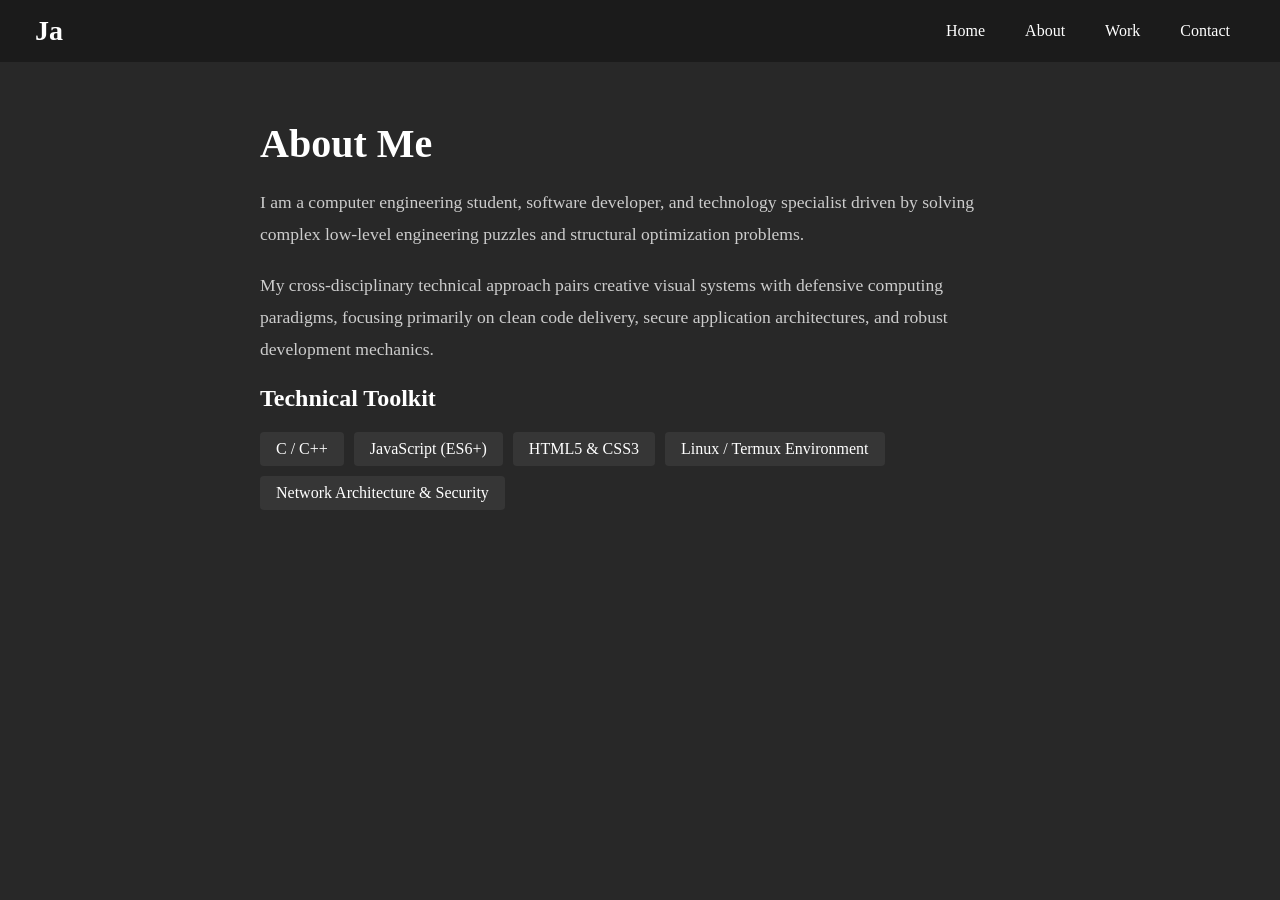
<file: home-page/About-Me/about.html>
<!DOCTYPE html>
<html lang="en">
<head>
  <meta charset="UTF-8">
  <meta name="viewport" content="width=device-width, initial-scale=1.0">
  <title>About Me | Ja</title>
  <link rel="stylesheet" href="../css/general.css">
  <link rel="stylesheet" href="../css/header.css">
  <!-- Use relative parent paths '../' to resolve script asset loading locally -->
  <script src="../js/main.js" defer></script>
  <style>
    .container { max-width: 800px; margin: 100px auto 40px; padding: 0 20px; color: white; }
    h1 { font-size: 2.5rem; margin-bottom: 20px; color: #fff; }
    p { font-size: 1.1rem; line-height: 1.8; margin-bottom: 20px; color: #ccc; }
    .skills-grid { display: flex; flex-wrap: wrap; gap: 10px; margin-top: 20px; }
    .skill-tag { background: #363636; padding: 8px 16px; border-radius: 4px; font-weight: 500; }
  </style>
</head>
<body>
  <nav>
    <div class="menu">
      <div class="author"><a href="../index.html">Ja</a></div>
      <ul>
        <li><a href="../index.html">Home</a></li>
        <li><a href="about.html">About</a></li>
        <li><a href="../Work-page/work.html">Work</a></li>
        <li><a href="../Contact-page/contact.html">Contact</a></li>
      </ul>
      <!-- Placed safely OUTSIDE the <ul> tag structure -->
      <button class="hamburger-menu" aria-label="Toggle Menu">
        <svg xmlns="http://w3.org" viewBox="0 0 24 24" style="fill: white; width: 100%; height: 100%;">
          <path d="M21,6H3V5h18V6z M21,11H3v1h18V11z M21,17H3v1h18V17z" />
        </svg>
      </button>
    </div>
  </nav>
  
  <div class="container">
    <h1>About Me</h1>
    <p>I am a computer engineering student, software developer, and technology specialist driven by solving complex low-level engineering puzzles and structural optimization problems.</p>
    <p>My cross-disciplinary technical approach pairs creative visual systems with defensive computing paradigms, focusing primarily on clean code delivery, secure application architectures, and robust development mechanics.</p>
         
    <h2>Technical Toolkit</h2>
    <div class="skills-grid">
      <div class="skill-tag">C / C++</div>
      <div class="skill-tag">JavaScript (ES6+)</div>
      <div class="skill-tag">HTML5 & CSS3</div>
      <div class="skill-tag">Linux / Termux Environment</div>
      <div class="skill-tag">Network Architecture & Security</div>
    </div>
  </div>
</body>
</html>
</file>
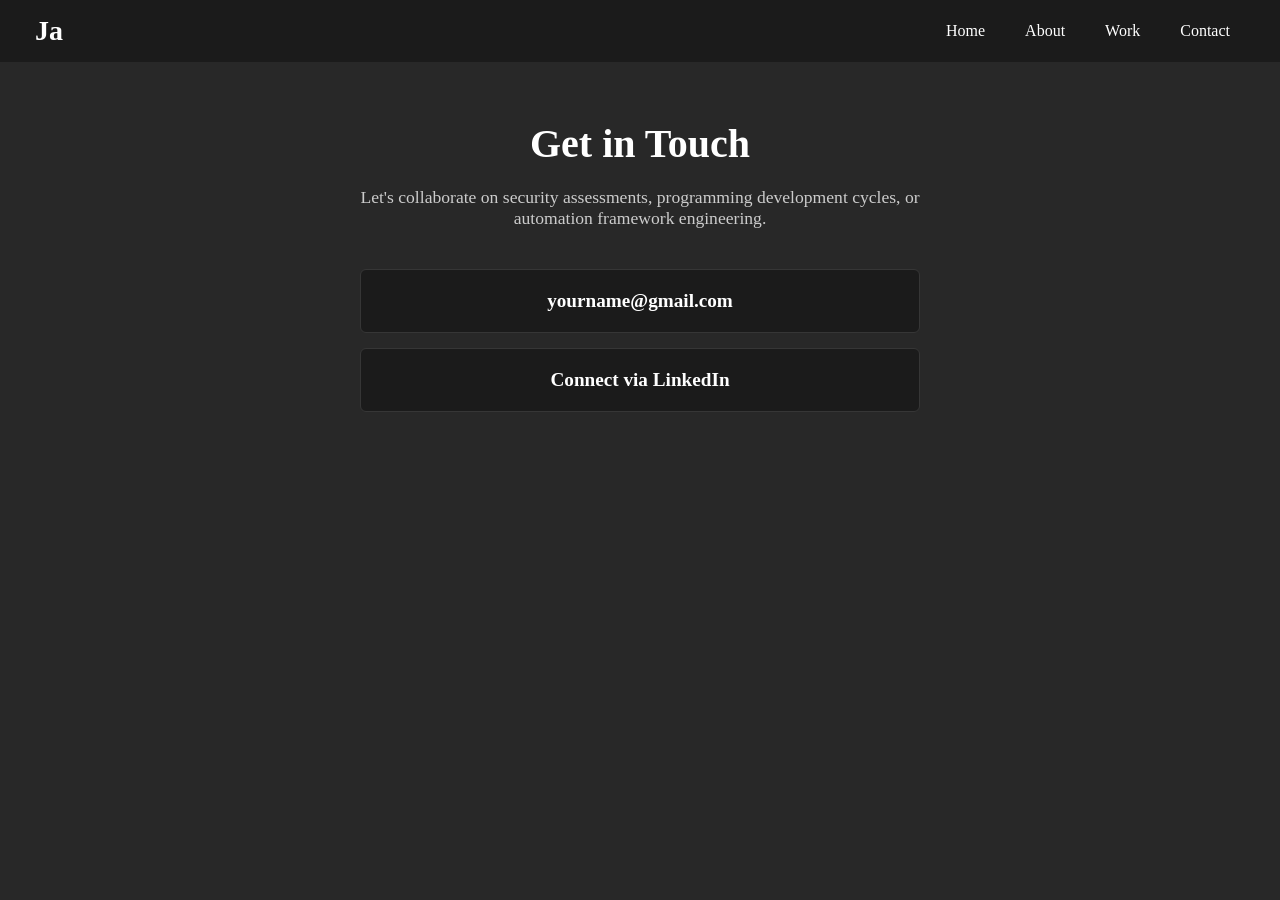
<file: home-page/Contact-page/contact.html>
<!DOCTYPE html>
<html lang="en">
<head>
  <meta charset="UTF-8">
  <meta name="viewport" content="width=device-width, initial-scale=1.0">
  <title>Contact Info | Ja</title>
  <link rel="stylesheet" href="../css/general.css">
  <link rel="stylesheet" href="../css/header.css">
  <script src="../js/main.js" defer></script>
  <style>
    .container { max-width: 600px; margin: 100px auto 40px; padding: 0 20px; color: white; text-align: center; }
    h1 { font-size: 2.5rem; margin-bottom: 20px; }
    p { font-size: 1.1rem; color: #ccc; margin-bottom: 40px; }
    .contact-method { background: #1b1b1b; padding: 20px; border-radius: 6px; margin-bottom: 15px; border: 1px solid #363636; }
    .contact-method a { color: white; text-decoration: none; font-weight: 600; font-size: 1.2rem; }
    .contact-method a:hover { text-decoration: underline; }
  </style>
</head>
<body>
  <nav>
    <div class="menu">
      <div class="author"><a href="../index.html">Ja</a></div>
      <ul>
        <li><a href="../index.html">Home</a></li>
        <li><a href="../About-Me/about.html">About</a></li>
        <li><a href="../Work-page/work.html">Work</a></li>
        <li><a href="contact.html">Contact</a></li>
      </ul>
      <button class="hamburger-menu" aria-label="Toggle Menu">
        <svg xmlns="http://w3.org" viewBox="0 0 24 24" style="fill: white; width: 100%; height: 100%;">
          <path d="M21,6H3V5h18V6z M21,11H3v1h18V11z M21,17H3v1h18V17z" />
        </svg>
      </button>
    </div>
  </nav>

  <div class="container">
    <h1>Get in Touch</h1>
    <p>Let's collaborate on security assessments, programming development cycles, or automation framework engineering.</p>
         
    <div class="contact-method">
      <a href="mailto:yourname@gmail.com">yourname@gmail.com</a>
    </div>
    <div class="contact-method">
      <a href="https://linkedin.com" target="_blank">Connect via LinkedIn</a>
    </div>
  </div>
</body>
</html>
</file>
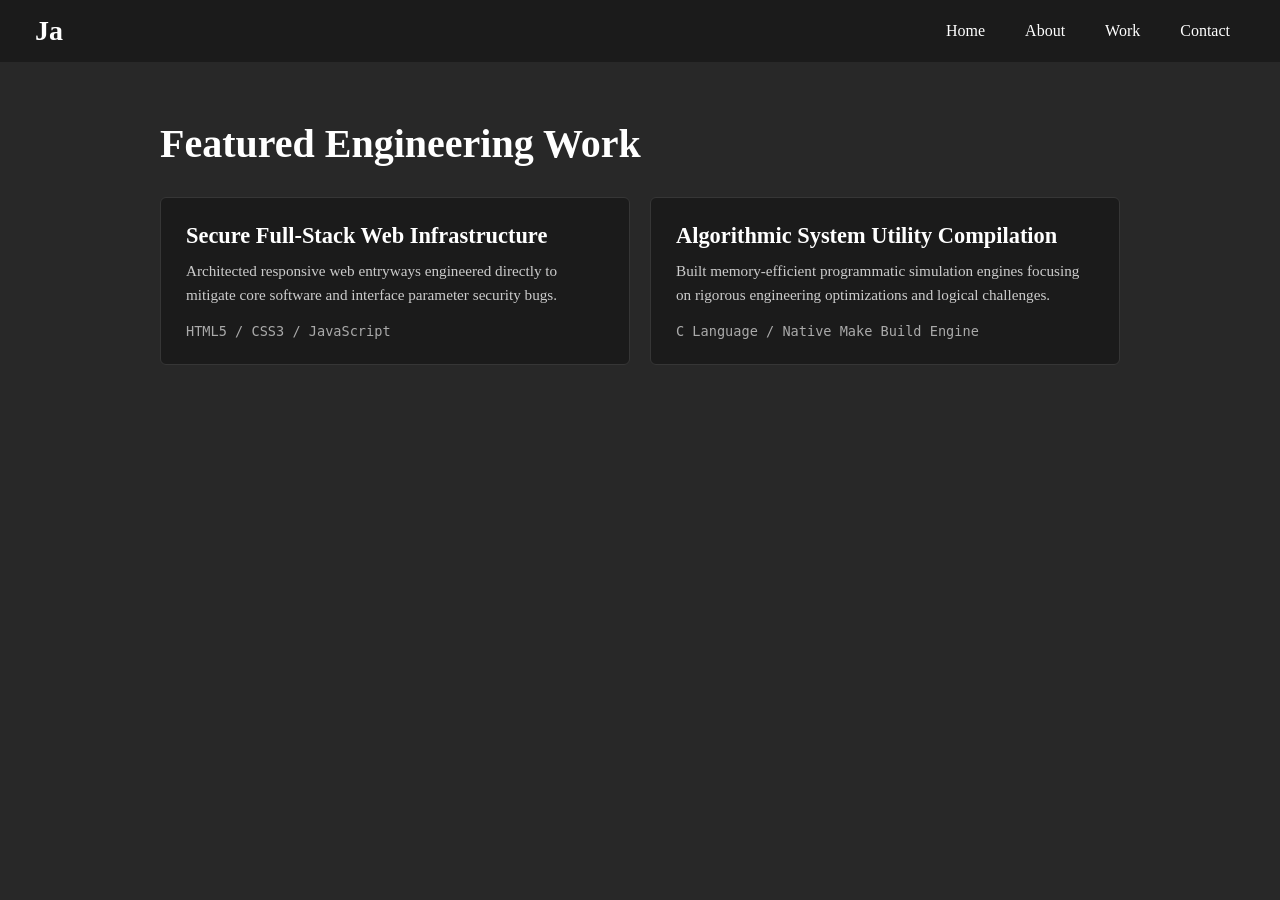
<file: home-page/Work-page/work.html>
<!DOCTYPE html>
<html lang="en">
<head>
  <meta charset="UTF-8">
  <meta name="viewport" content="width=device-width, initial-scale=1.0">
  <title>Projects Showcase | Ja</title>
  <link rel="stylesheet" href="../css/general.css">
  <link rel="stylesheet" href="../css/header.css">
  <script src="../js/main.js" defer></script>
  <style>
    .container { max-width: 1000px; margin: 100px auto 40px; padding: 0 20px; color: white; }
    h1 { font-size: 2.5rem; margin-bottom: 30px; }
    .projects-grid { display: grid; grid-template-columns: repeat(auto-fit, minmax(300px, 1fr)); gap: 20px; }
    .project-card { background: #1b1b1b; border: 1px solid #363636; border-radius: 6px; padding: 25px; transition: transform 0.2s; }
    .project-card:hover { transform: translateY(-5px); }
    .project-card h3 { font-size: 1.4rem; margin-bottom: 10px; }
    .project-card p { color: #ccc; line-height: 1.6; margin-bottom: 15px; font-size: 0.95rem; }
    .tech-used { font-size: 0.85rem; color: #aaa; font-family: monospace; }
  </style>
</head>
<body>
  <nav>
    <div class="menu">
      <div class="author"><a href="../index.html">Ja</a></div>
      <ul>
        <li><a href="../index.html">Home</a></li>
        <li><a href="../About-Me/about.html">About</a></li>
        <li><a href="work.html">Work</a></li>
        <li><a href="../Contact-page/contact.html">Contact</a></li>
      </ul>
      <button class="hamburger-menu" aria-label="Toggle Menu">
        <svg xmlns="http://w3.org" viewBox="0 0 24 24" style="fill: white; width: 100%; height: 100%;">
          <path d="M21,6H3V5h18V6z M21,11H3v1h18V11z M21,17H3v1h18V17z" />
        </svg>
      </button>
    </div>
  </nav>

  <div class="container">
    <h1>Featured Engineering Work</h1>
    <div class="projects-grid">
      <div class="project-card">
        <h3>Secure Full-Stack Web Infrastructure</h3>
        <p>Architected responsive web entryways engineered directly to mitigate core software and interface parameter security bugs.</p>
        <div class="tech-used">HTML5 / CSS3 / JavaScript</div>
      </div>
      <div class="project-card">
        <h3>Algorithmic System Utility Compilation</h3>
        <p>Built memory-efficient programmatic simulation engines focusing on rigorous engineering optimizations and logical challenges.</p>
        <div class="tech-used">C Language / Native Make Build Engine</div>
      </div>
    </div>
  </div>
</body>
</html>
</file>
<file: home-page/css/general.css>
* {
  margin: 0;
  padding: 0;
  box-sizing: border-box;
}
    
body {
  background-color: #282828; /* there is a gap at the bottom, i put this color */
  padding-top: 20px;
}
</file>
<file: home-page/css/header.css>
/* Header layout wrapper */
nav {   
  background: #1b1b1b;   
  width: 100%;   
  padding: 15px 0;   
  z-index: 1000;   
  position: fixed;   
  top: 0;   
  left: 0; 
}

nav .menu {   
  max-width: 1250px;   
  margin: auto;   
  display: flex;   
  justify-content: space-between;   
  align-items: center;   
  padding: 0 20px; 
}

.menu .author a {   
  text-decoration: none;   
  color: white;   
  font-size: 28px;   
  font-weight: 600; 
}

.menu ul {   
  display: flex;   
  align-items: center;   
  list-style: none;   
  gap: 10px; 
}

.menu ul li a {   
  text-decoration: none;   
  color: white;   
  font-size: 16px;   
  font-weight: 500;   
  padding: 8px 15px;   
  border-radius: 4px;   
  transition: all 0.3s ease; 
}

.menu ul li a:hover {   
  background-color: white;   
  color: black; 
}

.hamburger-menu {   
  display: none;   
  background: none;   
  border: none;   
  cursor: pointer;   
  width: 30px;   
  height: 30px;   
  padding: 0; 
}

/* Mobile responsive styles */ 
@media (max-width: 48rem) {   
  .hamburger-menu {     
    display: block;     
    z-index: 1001;   
  }
  
  .menu ul {     
    position: fixed;     
    top: 0;     
    right: -100%;     
    height: 100vh;     
    width: 250px;     
    background: #1b1b1b;     
    flex-direction: column;     
    justify-content: center;     
    gap: 30px;     
    transition: right 0.3s ease-in-out;     
    box-shadow: -5px 0 15px rgba(0,0,0,0.5);   
  }   
  
  /* JavaScript class toggle target */   
  .menu ul.active {     
    right: 0;   
  } 
}
</file>
